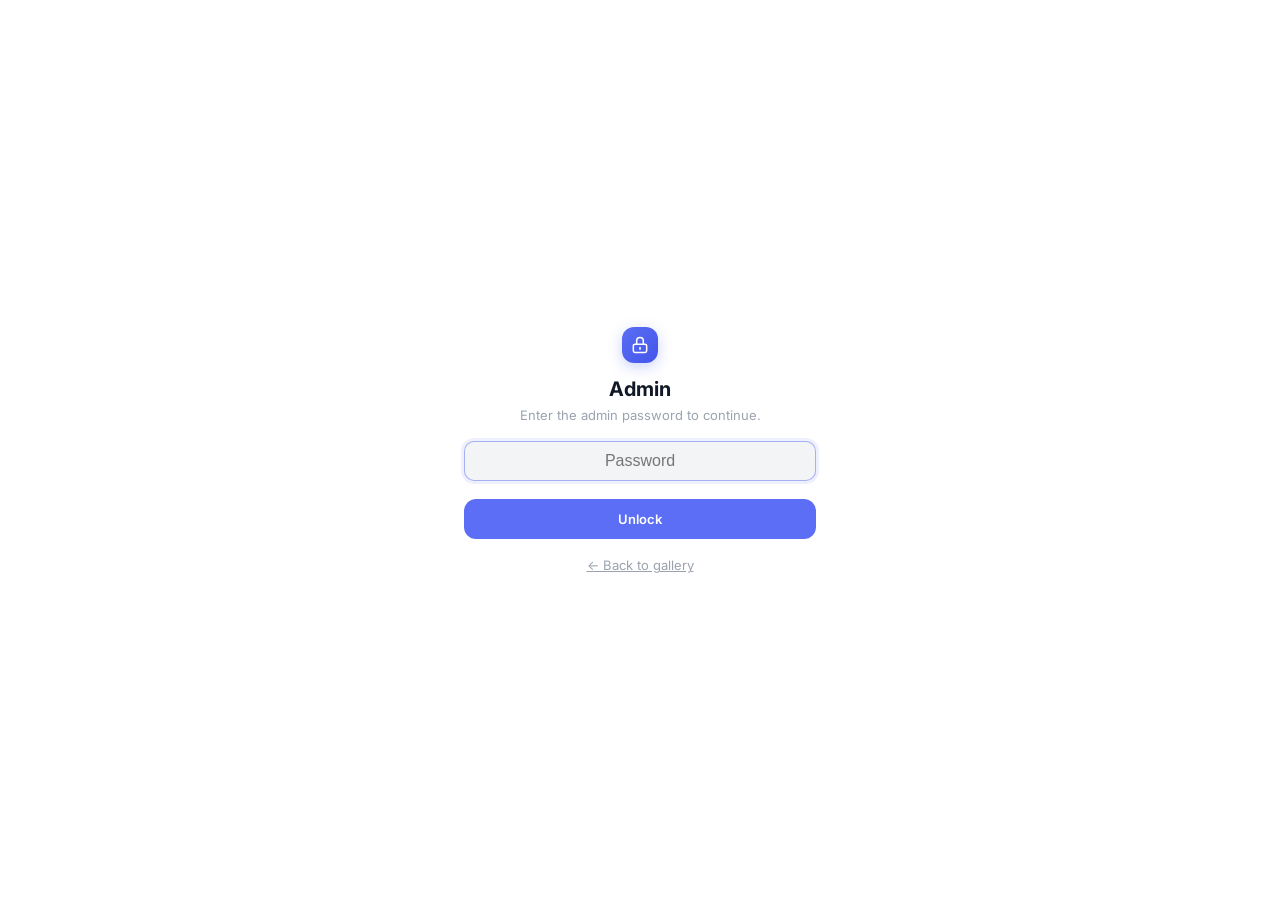
<file: admin.html>
<!DOCTYPE html>
<html lang="en">
<head>
  <meta charset="UTF-8" />
  <meta name="viewport" content="width=device-width, initial-scale=1.0, viewport-fit=cover" />
  <title>Admin · Gallery</title>
  <meta name="robots" content="noindex, nofollow" />
  <link rel="preconnect" href="https://fonts.googleapis.com" />
  <link rel="preconnect" href="https://fonts.gstatic.com" crossorigin />
  <link href="https://fonts.googleapis.com/css2?family=Inter:wght@400;500;600&display=swap" rel="stylesheet" />
  <link rel="stylesheet" href="style.css" />
</head>
<body class="light">

  <!-- ── Password Gate ────────────────────────────────────── -->
  <div id="password-gate" class="password-gate">
    <form id="password-form" class="password-card">
      <div class="logo-mark password-logo">
        <svg width="20" height="20" fill="none" stroke="currentColor" viewBox="0 0 24 24">
          <path stroke-linecap="round" stroke-linejoin="round" stroke-width="1.8"
            d="M12 15v2m-6 4h12a2 2 0 002-2v-6a2 2 0 00-2-2H6a2 2 0 00-2 2v6a2 2 0 002 2zm10-10V7a4 4 0 00-8 0v4h8z" />
        </svg>
      </div>
      <h1>Admin</h1>
      <p class="password-hint">Enter the admin password to continue.</p>
      <input id="password-input" type="password" autocomplete="current-password" placeholder="Password" autofocus />
      <p id="password-error" class="field-error hidden">Incorrect password.</p>
      <button type="submit" class="btn-primary password-submit">Unlock</button>
      <a href="index.html" class="password-back">← Back to gallery</a>
    </form>
  </div>

  <!-- ── Admin App (hidden until unlocked) ───────────────────── -->
  <div id="admin-app" class="hidden">

    <header id="app-header">
      <div class="header-inner">
        <div class="logo-mark">
          <svg width="20" height="20" fill="none" stroke="currentColor" viewBox="0 0 24 24">
            <path stroke-linecap="round" stroke-linejoin="round" stroke-width="1.8"
              d="M10.325 4.317c.426-1.756 2.924-1.756 3.35 0a1.724 1.724 0 002.573 1.066c1.543-.94 3.31.826 2.37 2.37a1.724 1.724 0 001.065 2.572c1.756.426 1.756 2.924 0 3.35a1.724 1.724 0 00-1.066 2.573c.94 1.543-.826 3.31-2.37 2.37a1.724 1.724 0 00-2.572 1.065c-.426 1.756-2.924 1.756-3.35 0a1.724 1.724 0 00-2.573-1.066c-1.543.94-3.31-.826-2.37-2.37a1.724 1.724 0 00-1.065-2.572c-1.756-.426-1.756-2.924 0-3.35a1.724 1.724 0 001.066-2.573c-.94-1.543.826-3.31 2.37-2.37.996.608 2.296.07 2.572-1.065z" />
            <path stroke-linecap="round" stroke-linejoin="round" stroke-width="1.8" d="M15 12a3 3 0 11-6 0 3 3 0 016 0z" />
          </svg>
        </div>
        <div>
          <h1 id="gallery-title">Admin</h1>
          <p id="gallery-subtitle">Gallery settings &amp; albums</p>
        </div>
      </div>
    </header>

    <main class="admin-main">

      <div class="banner banner-demo admin-banner">
        <span class="banner-icon">💡</span>
        <div>
          <p class="banner-title">How saving works</p>
          <p class="banner-body">
            This is a static site with no database. <strong>Save</strong> validates each
            album's Drive folder, previews instantly on this device, and downloads an updated
            <code>albums.json</code> — replace the file in your repo and redeploy to publish
            for everyone else.
          </p>
        </div>
      </div>

      <section class="admin-section">
        <h2 class="admin-section-title">Gallery Settings</h2>
        <label class="field-label" for="s-title">Wedding Title</label>
        <input id="s-title" type="text" placeholder="e.g. K&amp;S Wedding Gallery" />

        <label class="field-label" for="s-subtitle">Subtitle</label>
        <input id="s-subtitle" type="text" placeholder="e.g. Our Wedding Photo Collection" />

        <label class="field-label" for="s-hero">Hero Image URL <span class="field-optional">(optional)</span></label>
        <input id="s-hero" type="text" placeholder="https://…" />
      </section>

      <section class="admin-section">
        <div class="admin-section-header">
          <h2 class="admin-section-title">Albums</h2>
          <button id="add-album-btn" type="button" class="btn-secondary">+ Add Album</button>
        </div>

        <div id="albums-list" class="albums-list"></div>
        <div id="admin-empty" class="empty-state hidden">
          <div class="empty-icon" aria-hidden="true">📁</div>
          <h3>No albums yet</h3>
          <p>Click "+ Add Album" to create your first one.</p>
        </div>
      </section>

      <div class="admin-save-bar">
        <button id="save-btn" class="btn-primary btn-save">Save</button>
        <span id="save-status" class="save-status hidden"></span>
      </div>

      <p class="admin-footer-links">
        <a href="index.html">← Back to gallery</a>
        · <button id="discard-btn" type="button" class="link-btn">Discard local preview</button>
      </p>

    </main>
  </div>

  <script src="config.js"></script>
  <script src="admin.js"></script>
</body>
</html>
</file>
<file: style.css>
/* ============================================================
   LUMINA GALLERY — style.css  (v4)
   Mobile-first · Pure CSS · No preprocessor
   Breakpoints: 480 / 768 / 1024 / 1440
   ============================================================ */

/* ── Design tokens ────────────────────────────────────────── */
:root {
  --accent:      #5B6EF5;
  --accent-dark: #4355E8;
  --accent-10:   rgb(91 110 245 / 0.10);
  --accent-20:   rgb(91 110 245 / 0.20);
  --accent-50:   rgb(91 110 245 / 0.50);
  --accent-sh:   rgb(91 110 245 / 0.30);

  /* Light mode */
  --bg:       #ffffff;
  --bg-2:     #f3f4f6;
  --bg-3:     #e5e7eb;
  --surface:  rgba(255,255,255,0.85);
  --border:   rgba(229,231,235,0.80);
  --text:     #111827;
  --text-2:   #6b7280;
  --text-3:   #9ca3af;
  --text-4:   #d1d5db;

  --skel-from: #e5e7eb;
  --skel-to:   #d1d5db;

  --amber-bg:     #fffbeb;
  --amber-border: #fde68a;
  --amber-title:  #b45309;
  --amber-body:   #d97706;
  --err-bg:       #fef2f2;
  --err-border:   #fecaca;
  --err-title:    #b91c1c;
  --err-body:     #dc2626;

  /* Spacing scale */
  --gap-sm: 0.5rem;
  --gap:    0.75rem;
  --gap-lg: 1.25rem;
  --radius: 0.75rem;
}

.dark {
  --bg:      #030712;
  --bg-2:    #1f2937;
  --bg-3:    #374151;
  --surface: rgba(3,7,18,0.85);
  --border:  rgba(31,41,55,0.80);
  --text:    #f9fafb;
  --text-2:  #9ca3af;
  --text-3:  #6b7280;
  --text-4:  #374151;

  --skel-from: #374151;
  --skel-to:   #4b5563;

  --amber-bg:     rgb(120 53 15 / 0.20);
  --amber-border: rgb(146 64 14 / 0.50);
  --amber-title:  #fbbf24;
  --amber-body:   rgb(253 230 138 / 0.70);
  --err-bg:       rgb(127 29 29 / 0.20);
  --err-border:   rgb(127 29 29 / 0.50);
  --err-title:    #f87171;
  --err-body:     rgb(252 165 165 / 0.80);
}

/* ── Reset ────────────────────────────────────────────────── */
*, *::before, *::after {
  box-sizing: border-box;
  margin: 0;
  padding: 0;
}

html {
  scroll-behavior: smooth;
  -webkit-text-size-adjust: 100%;
}

body {
  font-family: 'Inter', system-ui, -apple-system, sans-serif;
  -webkit-font-smoothing: antialiased;
  background: var(--bg);
  color: var(--text);
  transition: background 0.3s, color 0.3s;
  min-height: 100dvh;
  /* iOS safe area */
  padding-left:  env(safe-area-inset-left);
  padding-right: env(safe-area-inset-right);
}

img { display: block; max-width: 100%; }
button { font-family: inherit; }

/* ── Header ──────────────────────────────────────────────── */
#app-header {
  padding: 1.5rem 1rem 1rem;
  text-align: center;
}

@media (min-width: 768px) {
  #app-header { padding: 2.5rem 1.5rem 1.5rem; }
}

.header-inner {
  display: inline-flex;
  align-items: center;
  gap: 0.75rem;
}

.logo-mark {
  width: 2.25rem;
  height: 2.25rem;
  border-radius: 0.75rem;
  background: linear-gradient(135deg, var(--accent), var(--accent-dark));
  display: flex;
  align-items: center;
  justify-content: center;
  color: #fff;
  box-shadow: 0 4px 14px var(--accent-sh);
  flex-shrink: 0;
}

#gallery-title {
  font-size: 1.25rem;
  font-weight: 600;
  letter-spacing: -0.02em;
  color: var(--text);
}

@media (min-width: 480px) { #gallery-title { font-size: 1.5rem; } }

#gallery-subtitle {
  font-size: 0.8rem;
  color: var(--text-3);
  margin-top: 0.1rem;
}

/* ── Toolbar ──────────────────────────────────────────────── */
#toolbar {
  position: sticky;
  top: 0;
  z-index: 30;
  background: var(--surface);
  backdrop-filter: blur(16px);
  -webkit-backdrop-filter: blur(16px);
  border-bottom: 1px solid var(--border);
}

.toolbar-inner {
  max-width: 1536px;
  margin: 0 auto;
  padding: 0.625rem 1rem;
  display: flex;
  flex-wrap: wrap;
  align-items: center;
  gap: 0.5rem;
}

@media (min-width: 768px) {
  .toolbar-inner { padding: 0.75rem 1.5rem; gap: 0.75rem; }
}

/* Search */
.search-wrap {
  position: relative;
  flex: 1;
  min-width: 0;
  max-width: 100%;
}

@media (min-width: 640px) { .search-wrap { max-width: 24rem; } }

.search-icon {
  position: absolute;
  left: 0.75rem;
  top: 50%;
  transform: translateY(-50%);
  width: 1rem;
  height: 1rem;
  color: var(--text-3);
  pointer-events: none;
}

#search-input {
  width: 100%;
  padding: 0.5rem 2.25rem 0.5rem 2.25rem;
  font-size: 0.875rem;
  font-family: inherit;
  background: var(--bg-2);
  color: var(--text);
  border: 1px solid transparent;
  border-radius: var(--radius);
  outline: none;
  transition: border-color 0.2s, box-shadow 0.2s;
  /* Prevent iOS zoom on focus */
  font-size: max(16px, 0.875rem);
}

#search-input::placeholder { color: var(--text-3); }
#search-input:focus {
  border-color: var(--accent-50);
  box-shadow: 0 0 0 3px var(--accent-10);
}

.search-clear {
  position: absolute;
  right: 0.5rem;
  top: 50%;
  transform: translateY(-50%);
  background: none;
  border: none;
  cursor: pointer;
  color: var(--text-3);
  padding: 0.25rem;
  display: flex;
  align-items: center;
  border-radius: 50%;
  transition: color 0.15s, background 0.15s;
  min-width: 44px;
  min-height: 44px;
  justify-content: center;
}

.search-clear:hover { color: var(--text-2); background: var(--bg-3); }

/* Sort */
.sort-group {
  display: flex;
  align-items: center;
  gap: 0.25rem;
  background: var(--bg-2);
  border-radius: var(--radius);
  padding: 0.25rem;
  flex-shrink: 0;
}

.sort-label {
  font-size: 0.75rem;
  color: var(--text-3);
  padding: 0 0.375rem;
  display: none;
}

@media (min-width: 640px) { .sort-label { display: block; } }

.sort-btn {
  padding: 0.375rem 0.625rem;
  font-size: 0.75rem;
  font-weight: 500;
  border: none;
  background: none;
  cursor: pointer;
  border-radius: 0.5rem;
  color: var(--text-2);
  transition: background 0.15s, color 0.15s;
  /* Touch target */
  min-height: 36px;
}

.sort-btn:hover  { color: var(--text); }
.sort-btn.active {
  background: var(--bg);
  color: var(--accent);
  box-shadow: 0 1px 3px rgba(0,0,0,0.1);
}

.sort-arrow        { color: var(--accent); }
.sort-arrow-hidden { opacity: 0; }

/* Photo count */
.photo-count {
  display: none;
  align-items: center;
  gap: 0.375rem;
  font-size: 0.875rem;
  color: var(--text-2);
  flex-shrink: 0;
}

@media (min-width: 640px) { .photo-count { display: flex; } }

.photo-count svg { color: var(--text-3); }

.demo-badge {
  padding: 0.125rem 0.375rem;
  background: #fef3c7;
  color: #92400e;
  font-size: 0.7rem;
  font-weight: 600;
  border-radius: 0.375rem;
  text-transform: uppercase;
  letter-spacing: 0.04em;
}

.dark .demo-badge { background: rgb(120 53 15 / 0.40); color: #fbbf24; }

/* Dark toggle */
#dark-toggle {
  padding: 0.5rem;
  border: none;
  background: var(--bg-2);
  color: var(--text-2);
  border-radius: var(--radius);
  cursor: pointer;
  display: flex;
  align-items: center;
  justify-content: center;
  transition: background 0.2s, color 0.2s;
  min-width: 44px;
  min-height: 44px;
  flex-shrink: 0;
}

#dark-toggle:hover { background: var(--bg-3); color: var(--text); }

/* Admin link */
#admin-link {
  padding: 0.5rem;
  border: none;
  background: var(--bg-2);
  color: var(--text-2);
  border-radius: var(--radius);
  cursor: pointer;
  display: flex;
  align-items: center;
  justify-content: center;
  transition: background 0.2s, color 0.2s;
  min-width: 44px;
  min-height: 44px;
  flex-shrink: 0;
  text-decoration: none;
}

#admin-link:hover { background: var(--bg-3); color: var(--text); }

/* ── Album Selector ──────────────────────────────────────── */
.album-selector {
  position: sticky;
  top: 0;
  z-index: 29;
  display: flex;
  align-items: center;
  gap: 0.5rem;
  overflow-x: auto;
  scrollbar-width: none;
  background: var(--surface);
  backdrop-filter: blur(16px);
  -webkit-backdrop-filter: blur(16px);
  border-bottom: 1px solid var(--border);
  padding: 0.625rem 1rem;
  max-width: 1536px;
  margin: 0 auto;
}

.album-selector::-webkit-scrollbar { display: none; }

@media (min-width: 768px) { .album-selector { padding: 0.75rem 1.5rem; } }

.album-chip {
  flex-shrink: 0;
  padding: 0.4375rem 0.875rem;
  font-size: 0.8125rem;
  font-weight: 500;
  border: 1px solid var(--border);
  background: var(--bg-2);
  color: var(--text-2);
  border-radius: 999px;
  cursor: pointer;
  transition: background 0.15s, color 0.15s, border-color 0.15s;
  white-space: nowrap;
  min-height: 36px;
}

.album-chip:hover  { color: var(--text); border-color: var(--accent-50); }
.album-chip.active {
  background: var(--accent);
  color: #fff;
  border-color: var(--accent);
}

.album-chip-count {
  font-size: 0.6875rem;
  font-weight: 600;
  opacity: 0.65;
}

/* Hero image (optional, from Admin > Gallery Settings) */
.hero-image {
  display: block;
  width: 100%;
  max-height: 40vh;
  object-fit: cover;
}

/* ── Main ─────────────────────────────────────────────────── */
#main {
  max-width: 1536px;
  margin: 0 auto;
  padding: 1rem 0 5rem;
}

@media (min-width: 768px) { #main { padding: 1.5rem 0 6rem; } }

/* ── Banners ──────────────────────────────────────────────── */
.banner {
  display: flex;
  gap: 0.75rem;
  align-items: flex-start;
  margin: 0 1rem 1rem;
  padding: 1rem 1.25rem;
  border-radius: 1rem;
  border: 1px solid;
}

@media (min-width: 768px) { .banner { margin-left: 1.5rem; margin-right: 1.5rem; } }

.banner-demo  { background: var(--amber-bg); border-color: var(--amber-border); }
.banner-error { background: var(--err-bg);   border-color: var(--err-border); margin-top: 2rem; }

.banner-icon  { font-size: 1.125rem; line-height: 1; margin-top: 0.125rem; flex-shrink: 0; }
.banner-title { font-size: 0.875rem; font-weight: 600; color: var(--amber-title); }
.banner-body  { font-size: 0.875rem; color: var(--amber-body); margin-top: 0.125rem; }
.banner-body code {
  background: rgba(255,255,255,0.4);
  padding: 0.125rem 0.25rem;
  border-radius: 0.25rem;
  font-size: 0.75rem;
}
.dark .banner-body code { background: rgba(0,0,0,0.3); }

.banner-err-icon { width: 1.25rem; height: 1.25rem; color: #ef4444; flex-shrink: 0; margin-top: 0.125rem; }
.banner-error .banner-title { color: var(--err-title); }
.banner-error .banner-body  { color: var(--err-body); margin-bottom: 0.75rem; }
.banner-actions { display: flex; gap: 0.5rem; flex-wrap: wrap; }

.btn-retry {
  padding: 0.375rem 0.875rem;
  font-size: 0.8rem;
  font-weight: 500;
  color: #fff;
  background: #ef4444;
  border: none;
  border-radius: 0.5rem;
  cursor: pointer;
  transition: background 0.15s;
  min-height: 36px;
}
.btn-retry:hover { background: #dc2626; }

.btn-console {
  padding: 0.375rem 0.875rem;
  font-size: 0.8rem;
  font-weight: 500;
  color: var(--err-title);
  background: rgba(254,202,202,0.6);
  border-radius: 0.5rem;
  text-decoration: none;
  transition: background 0.15s;
  min-height: 36px;
  display: inline-flex;
  align-items: center;
}
.btn-console:hover { background: rgba(254,202,202,0.9); }

/* ── Masonry grid ─────────────────────────────────────────── */
.masonry-grid {
  columns: 2;          /* Mobile: 2 columns */
  column-gap: var(--gap);
  padding: 0 var(--gap);
}

@media (min-width: 480px)  { .masonry-grid { columns: 2; } }
@media (min-width: 640px)  { .masonry-grid { columns: 3; } }
@media (min-width: 768px)  { .masonry-grid { columns: 3; padding: 0 1rem; } }
@media (min-width: 1024px) { .masonry-grid { columns: 4; padding: 0 1.5rem; column-gap: 1rem; } }
@media (min-width: 1280px) { .masonry-grid { columns: 4; } }
@media (min-width: 1536px) { .masonry-grid { columns: 5; } }

.grid-item {
  break-inside: avoid;
  margin-bottom: var(--gap);
}

@media (min-width: 1024px) { .grid-item { margin-bottom: 1rem; } }

/* ── Image card ───────────────────────────────────────────── */
.img-card {
  position: relative;
  overflow: hidden;
  border-radius: var(--radius);
  cursor: pointer;
  background: var(--bg-2);
  box-shadow: 0 1px 3px rgba(0,0,0,0.08);
  transition: transform 0.3s ease, box-shadow 0.3s ease, opacity 0.35s ease;
  opacity: 0;
  /* Touch target — at least 44px tall */
  min-height: 80px;
}

.img-card.loaded { opacity: 1; }

@media (hover: hover) {
  .img-card:hover {
    transform: translateY(-3px);
    box-shadow: 0 10px 24px rgba(0,0,0,0.13);
  }
}

.img-card:focus-visible {
  outline: 2px solid var(--accent);
  outline-offset: 2px;
}

.card-skeleton {
  width: 100%;
  aspect-ratio: 4/3;
  background: linear-gradient(135deg, var(--skel-from), var(--skel-to));
  animation: pulse 1.6s ease-in-out infinite;
}

.card-img {
  width: 100%;
  height: auto;
  object-fit: cover;
  transition: transform 0.5s ease, opacity 0.25s ease;
  opacity: 0;
  animation: fadeIn 0.25s ease forwards;
}

@keyframes fadeIn { to { opacity: 1; } }

@media (hover: hover) {
  .img-card:hover .card-img { transform: scale(1.04); }
}

.card-overlay {
  position: absolute;
  inset: 0;
  background: linear-gradient(to top, rgba(0,0,0,0.55) 0%, transparent 55%);
  opacity: 0;
  display: flex;
  align-items: flex-end;
  padding: 0.625rem;
  pointer-events: none;
  transition: opacity 0.25s;
}

@media (hover: hover) {
  .img-card:hover .card-overlay { opacity: 1; }
}

.card-name {
  color: #fff;
  font-size: 0.7rem;
  font-weight: 500;
  white-space: nowrap;
  overflow: hidden;
  text-overflow: ellipsis;
  width: 100%;
  text-shadow: 0 1px 3px rgba(0,0,0,0.5);
}

@media (min-width: 768px) { .card-name { font-size: 0.75rem; } }

.card-error {
  display: flex;
  flex-direction: column;
  align-items: center;
  justify-content: center;
  gap: 0.375rem;
  padding: 1.5rem 0.75rem;
  color: var(--text-3);
  font-size: 0.7rem;
  text-align: center;
}

/* HEIC badge */
.heic-badge {
  position: absolute;
  top: 0.375rem;
  right: 0.375rem;
  background: rgba(0,0,0,0.55);
  color: #fff;
  font-size: 0.6rem;
  font-weight: 700;
  letter-spacing: 0.06em;
  padding: 0.15rem 0.35rem;
  border-radius: 0.25rem;
  pointer-events: none;
}

/* ── Skeleton loader ──────────────────────────────────────── */
.skeleton-item {
  break-inside: avoid;
  margin-bottom: var(--gap);
  border-radius: var(--radius);
  overflow: hidden;
  background: linear-gradient(135deg, var(--skel-from), var(--skel-to));
  animation: pulse 1.6s ease-in-out infinite;
}

@keyframes pulse {
  0%, 100% { opacity: 1; }
  50%       { opacity: 0.45; }
}

/* ── Empty state ──────────────────────────────────────────── */
.empty-state {
  display: flex;
  flex-direction: column;
  align-items: center;
  justify-content: center;
  padding: 5rem 1rem;
  gap: 1rem;
  text-align: center;
}

.empty-icon {
  width: 5rem;
  height: 5rem;
  border-radius: 1.5rem;
  background: var(--bg-2);
  display: flex;
  align-items: center;
  justify-content: center;
  color: var(--text-4);
  font-size: 2.25rem;
  line-height: 1;
}

.empty-state h3 { font-size: 1.1rem; font-weight: 600; }
.empty-state p  { font-size: 0.875rem; color: var(--text-3); max-width: 22rem; }

.btn-clear-search {
  padding: 0.5rem 1.25rem;
  font-size: 0.875rem;
  font-weight: 500;
  color: var(--accent);
  background: var(--accent-10);
  border: none;
  border-radius: var(--radius);
  cursor: pointer;
  transition: background 0.15s;
  min-height: 44px;
}
.btn-clear-search:hover { background: var(--accent-20); }

/* ── Load spinner ─────────────────────────────────────────── */
.load-spinner {
  display: flex;
  align-items: center;
  justify-content: center;
  gap: 0.75rem;
  padding: 3rem 1rem;
  font-size: 0.875rem;
  color: var(--text-3);
}

.spinner-ring {
  width: 1.5rem;
  height: 1.5rem;
  border: 2px solid var(--bg-3);
  border-top-color: var(--accent);
  border-radius: 50%;
  animation: spin 0.7s linear infinite;
  flex-shrink: 0;
}

@keyframes spin { to { transform: rotate(360deg); } }

/* ── End notice ───────────────────────────────────────────── */
.end-notice {
  text-align: center;
  font-size: 0.8rem;
  color: var(--text-4);
  margin-top: 2rem;
  padding: 0 1rem 1rem;
}

/* ── Lightbox ─────────────────────────────────────────────── */
.lightbox {
  position: fixed;
  inset: 0;
  z-index: 50;
  display: flex;
  flex-direction: column;
  background: rgba(0,0,0,0.97);
  animation: lbFadeIn 0.18s ease;
  /* iOS safe areas */
  padding-top: env(safe-area-inset-top);
  padding-bottom: env(safe-area-inset-bottom);
}

@keyframes lbFadeIn { from { opacity: 0; } to { opacity: 1; } }

/* Top bar */
.lb-topbar {
  display: flex;
  align-items: center;
  justify-content: space-between;
  padding: 0.625rem 0.75rem;
  background: rgba(0,0,0,0.50);
  backdrop-filter: blur(10px);
  -webkit-backdrop-filter: blur(10px);
  border-bottom: 1px solid rgba(255,255,255,0.07);
  flex-shrink: 0;
  gap: 0.5rem;
  min-height: 52px;
}

@media (min-width: 768px) {
  .lb-topbar { padding: 0.75rem 1rem; min-height: 56px; }
}

.lb-info {
  display: flex;
  flex-direction: column;
  min-width: 0;
  flex: 1;
}

.lb-title {
  font-size: 0.8rem;
  font-weight: 500;
  color: #fff;
  white-space: nowrap;
  overflow: hidden;
  text-overflow: ellipsis;
}

@media (min-width: 640px) { .lb-title { font-size: 0.875rem; } }

.lb-meta {
  font-size: 0.7rem;
  color: rgba(255,255,255,0.38);
  margin-top: 0.1rem;
}

.lb-controls {
  display: flex;
  align-items: center;
  gap: 0.25rem;
  flex-shrink: 0;
}

/* Zoom controls — hidden on mobile to save space */
.zoom-group {
  display: none;
  align-items: center;
  gap: 0.125rem;
  background: rgba(255,255,255,0.10);
  border-radius: 0.5rem;
  padding: 0.25rem;
  margin-right: 0.375rem;
}

@media (min-width: 640px) { .zoom-group { display: flex; } }

.lb-btn {
  display: flex;
  align-items: center;
  justify-content: center;
  padding: 0.5rem;
  background: none;
  border: none;
  border-radius: 0.5rem;
  cursor: pointer;
  color: rgba(255,255,255,0.6);
  transition: color 0.15s, background 0.15s;
  min-width: 44px;
  min-height: 44px;
}

.lb-btn:hover   { color: #fff; background: rgba(255,255,255,0.12); }
.lb-btn:disabled { opacity: 0.25; cursor: default; }

.lb-zoom-pct {
  font-size: 0.7rem;
  font-family: inherit;
  min-width: 3rem;
  text-align: center;
  color: rgba(255,255,255,0.6);
  padding: 0.5rem 0.25rem;
}

/* Stage */
.lb-stage {
  flex: 1;
  position: relative;
  display: flex;
  align-items: center;
  justify-content: center;
  overflow: hidden;
  min-height: 0;
}

.lb-nav {
  position: absolute;
  z-index: 10;
  padding: 0.75rem;
  background: rgba(0,0,0,0.45);
  color: #fff;
  border: none;
  border-radius: 50%;
  cursor: pointer;
  backdrop-filter: blur(4px);
  -webkit-backdrop-filter: blur(4px);
  transition: background 0.2s, transform 0.2s, opacity 0.2s;
  min-width: 48px;
  min-height: 48px;
  display: flex;
  align-items: center;
  justify-content: center;
}

.lb-nav:hover   { background: rgba(0,0,0,0.75); transform: scale(1.08); }
.lb-nav:active  { transform: scale(0.94); }
.lb-nav:disabled { opacity: 0.15; cursor: default; transform: none; }

.lb-nav-prev { left: 0.5rem; }
.lb-nav-next { right: 0.5rem; }

@media (min-width: 768px) {
  .lb-nav-prev { left: 1rem; }
  .lb-nav-next { right: 1rem; }
}

/* Image wrap */
.lb-img-wrap {
  position: relative;
  width: 100%;
  height: 100%;
  display: flex;
  align-items: center;
  justify-content: center;
}

/* Blur preview (phase 1) */
.lb-preview {
  position: absolute;
  inset: 0;
  width: 100%;
  height: 100%;
  object-fit: contain;
  filter: blur(20px) brightness(0.6);
  transform: scale(1.05);
  pointer-events: none;
}

.lb-preview.hidden { display: none; }

/* Full-resolution image (phase 2/3) */
.lb-img {
  position: relative;
  max-height: calc(100dvh - 140px);
  max-width: 100%;
  object-fit: contain;
  user-select: none;
  -webkit-user-drag: none;
  transition: transform 0.2s ease, opacity 0.25s ease;
  will-change: transform;
}

.lb-img.hidden { display: none !important; }

/* Loading & error */
.lb-loading {
  position: absolute;
  display: flex;
  flex-direction: column;
  align-items: center;
  gap: 0.75rem;
  color: rgba(255,255,255,0.45);
  font-size: 0.8rem;
  pointer-events: none;
  z-index: 2;
}

.lb-loading .spinner-ring {
  border-color: rgba(255,255,255,0.15);
  border-top-color: rgba(255,255,255,0.8);
}

/* Filmstrip */
.filmstrip {
  flex-shrink: 0;
  background: rgba(0,0,0,0.65);
  backdrop-filter: blur(8px);
  -webkit-backdrop-filter: blur(8px);
  border-top: 1px solid rgba(255,255,255,0.07);
  padding: 0.5rem;
  padding-bottom: max(0.5rem, env(safe-area-inset-bottom));
}

.filmstrip-inner {
  display: flex;
  gap: 0.3rem;
  overflow-x: auto;
  padding-bottom: 0.125rem;
  scrollbar-width: none;
  -webkit-overflow-scrolling: touch;
}

.filmstrip-inner::-webkit-scrollbar { display: none; }

.film-thumb {
  flex-shrink: 0;
  width: 3rem;
  height: 3rem;
  border-radius: 0.375rem;
  overflow: hidden;
  cursor: pointer;
  border: 2px solid transparent;
  opacity: 0.38;
  transition: opacity 0.2s, transform 0.2s, border-color 0.2s;
  background: none;
  padding: 0;
  /* Touch target */
  min-width: 44px;
  min-height: 44px;
}

@media (min-width: 768px) {
  .film-thumb { width: 3.5rem; height: 3.5rem; }
}

.film-thumb:hover { opacity: 0.72; }

.film-thumb.active {
  border-color: var(--accent);
  opacity: 1;
  transform: scale(1.08);
}

.film-thumb img {
  width: 100%;
  height: 100%;
  object-fit: cover;
}

/* ── Admin page ───────────────────────────────────────────── */
.admin-main {
  max-width: 780px;
  margin: 0 auto;
  padding: 1.5rem 1rem 6rem;
}

@media (min-width: 768px) { .admin-main { padding: 2rem 1.5rem 6rem; } }

.admin-banner { margin: 0 0 1.5rem; }
.admin-banner code {
  font-size: 0.8125em;
  background: var(--bg-3);
  padding: 0.05rem 0.35rem;
  border-radius: 0.25rem;
}

.admin-section {
  margin-bottom: 1.75rem;
  padding: 1.125rem 1.25rem 1.375rem;
  background: var(--bg-2);
  border: 1px solid var(--border);
  border-radius: var(--radius);
}

.admin-section-header {
  display: flex;
  align-items: center;
  justify-content: space-between;
  gap: 0.75rem;
  margin-bottom: 0.25rem;
}

.admin-section-title { font-size: 0.9375rem; font-weight: 600; margin: 0 0 0.5rem; }
.admin-section-header .admin-section-title { margin-bottom: 0; }

.btn-primary, .btn-secondary, .btn-danger, .link-btn {
  padding: 0.5rem 0.875rem;
  font-size: 0.8125rem;
  font-weight: 600;
  border-radius: var(--radius);
  cursor: pointer;
  border: 1px solid transparent;
  transition: background 0.15s, color 0.15s, border-color 0.15s;
  min-height: 40px;
  text-decoration: none;
  display: inline-flex;
  align-items: center;
  justify-content: center;
  font-family: inherit;
}

.btn-primary { background: var(--accent); color: #fff; }
.btn-primary:hover { background: var(--accent-dark); }
.btn-primary:disabled { opacity: 0.6; cursor: default; }

.btn-secondary { background: var(--bg-3); color: var(--text-2); border-color: var(--border); }
.btn-secondary:hover { color: var(--text); }

.btn-danger {
  background: transparent; color: var(--err-body); border-color: var(--err-border);
  min-height: 32px; padding: 0.25rem 0.625rem; font-size: 0.75rem;
}
.btn-danger:hover { background: var(--err-bg); }

.link-btn {
  background: none; border: none; padding: 0; min-height: auto;
  color: var(--text-2); text-decoration: underline; font-weight: 500;
}
.link-btn:hover { color: var(--text); }

.field-label { font-size: 0.8125rem; font-weight: 600; color: var(--text-2); margin: 0.75rem 0 0.375rem; display: block; }
.field-label:first-of-type { margin-top: 0.25rem; }
.field-optional { font-weight: 400; color: var(--text-3); }
.field-error { font-size: 0.75rem; color: var(--err-body); margin-top: 0.25rem; }

.admin-section input[type="text"],
.admin-section input[type="number"],
.admin-section input[type="password"] {
  width: 100%;
  padding: 0.5rem 0.625rem;
  font-size: max(16px, 0.875rem);
  font-family: inherit;
  background: var(--bg);
  color: var(--text);
  border: 1px solid var(--border);
  border-radius: 0.5rem;
  outline: none;
}

.admin-section input:focus {
  border-color: var(--accent-50);
  box-shadow: 0 0 0 3px var(--accent-10);
}

.field-checkbox {
  display: flex;
  align-items: center;
  gap: 0.375rem;
  font-size: 0.8125rem;
  color: var(--text-2);
  cursor: pointer;
  white-space: nowrap;
}

.album-row-check { flex-shrink: 0; }

/* Albums — simple inline rows, no modal */
.albums-list { display: flex; flex-direction: column; gap: 0.75rem; margin-top: 0.75rem; }

.album-row {
  padding: 0.875rem;
  background: var(--bg);
  border: 1px solid var(--border);
  border-radius: 0.625rem;
}

.album-row-main {
  display: grid;
  gap: 0.5rem;
  margin-bottom: 0.625rem;
}

@media (min-width: 640px) { .album-row-main { grid-template-columns: 1fr 2fr; } }

.album-row-side {
  display: flex;
  flex-wrap: wrap;
  align-items: center;
  gap: 0.625rem 0.875rem;
}

.album-row-side .f-cover { flex: 1 1 220px; min-width: 160px; }

.album-row-order {
  display: flex;
  align-items: center;
  gap: 0.375rem;
  font-size: 0.75rem;
  color: var(--text-3);
}

.album-row-order input { width: 3.5rem; }

.album-row-count {
  margin-top: 0.5rem;
  font-size: 0.75rem;
  color: var(--text-3);
}

.album-row-error { margin-top: 0.5rem; }

/* Save bar */
.admin-save-bar {
  display: flex;
  align-items: center;
  gap: 0.875rem;
  flex-wrap: wrap;
}

.btn-save { min-width: 7rem; }

.save-status {
  font-size: 0.8125rem;
  color: var(--accent);
  font-weight: 500;
}

.save-status-error { color: var(--err-body); }

.admin-footer-links {
  margin-top: 1.5rem;
  font-size: 0.8125rem;
  color: var(--text-3);
}

.admin-footer-links a { color: inherit; }

/* Password gate */
.password-gate {
  position: fixed;
  inset: 0;
  display: flex;
  align-items: center;
  justify-content: center;
  padding: 1.5rem;
  background: var(--bg);
}

.password-card {
  width: 100%;
  max-width: 22rem;
  display: flex;
  flex-direction: column;
  align-items: center;
  text-align: center;
  gap: 0.375rem;
}

.password-logo { margin-bottom: 0.5rem; }

.password-card h1 { font-size: 1.25rem; margin: 0; }
.password-hint { font-size: 0.8125rem; color: var(--text-3); margin: 0 0 0.75rem; }

.password-card input {
  width: 100%;
  padding: 0.625rem 0.75rem;
  font-size: max(16px, 0.9375rem);
  text-align: center;
  background: var(--bg-2);
  color: var(--text);
  border: 1px solid var(--border);
  border-radius: 0.625rem;
  outline: none;
}

.password-card input:focus { border-color: var(--accent-50); box-shadow: 0 0 0 3px var(--accent-10); }

.password-submit { width: 100%; margin-top: 0.75rem; }
.password-back { margin-top: 0.75rem; font-size: 0.8125rem; color: var(--text-3); }

/* ── Utility ──────────────────────────────────────────────── */
.hidden { display: none !important; }

/* ── Reduced motion ───────────────────────────────────────── */
@media (prefers-reduced-motion: reduce) {
  *, *::before, *::after {
    animation-duration: 0.01ms !important;
    transition-duration: 0.01ms !important;
  }
}
</file>
